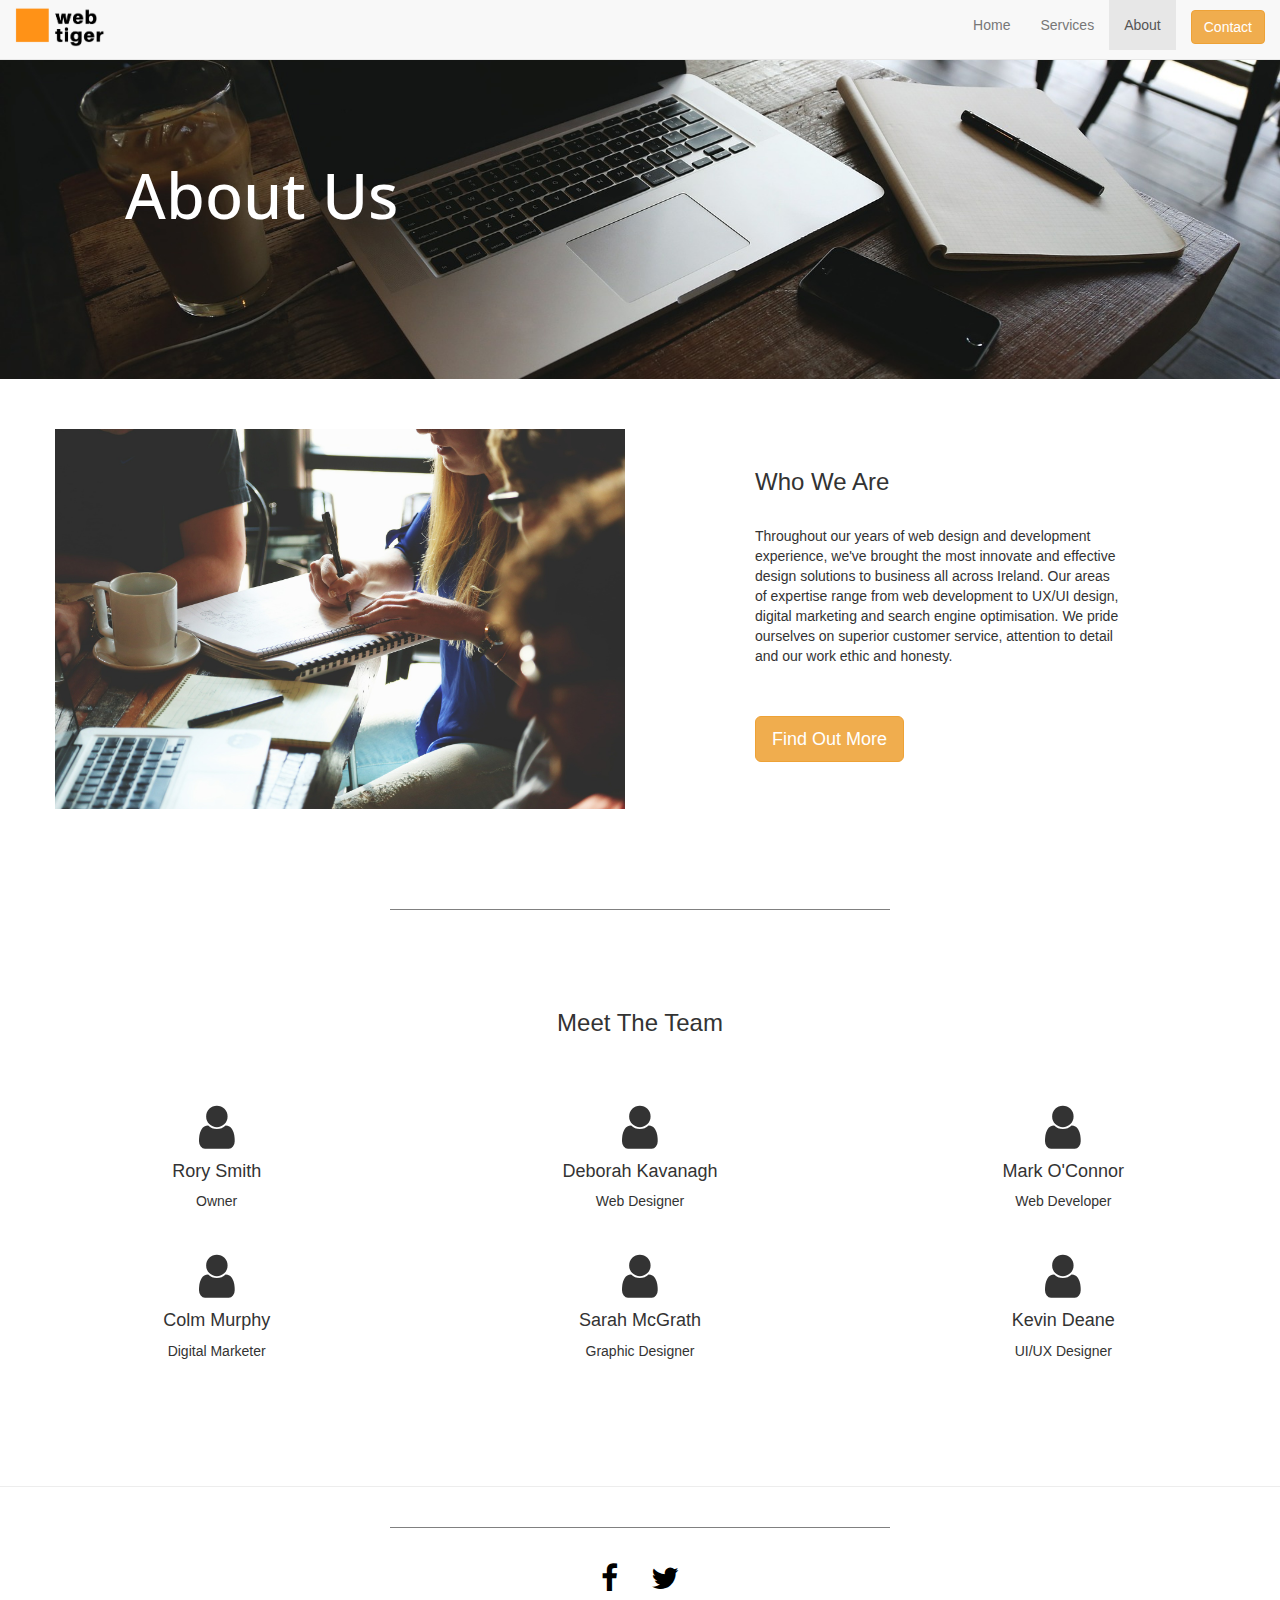
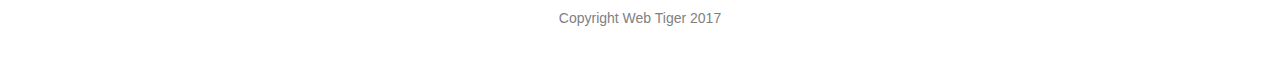
<file: about.html>
<!DOCTYPE html>
<html lang="en">
<head>
  <title>Web Tiger | About</title>
  <meta charset="utf-8">
  <meta name="viewport" content="width=device-width, initial-scale=1">
  <link rel="stylesheet" href="https://maxcdn.bootstrapcdn.com/bootstrap/3.3.7/css/bootstrap.min.css">
  <link rel="stylesheet" href="https://cdnjs.cloudflare.com/ajax/libs/font-awesome/4.7.0/css/font-awesome.min.css">
  <link href="https://fonts.googleapis.com/css?family=Open+Sans" rel="stylesheet">
  <link rel="stylesheet" href="css/style.css">
</head>
<body>
    <nav class="navbar navbar-default navbar-fixed-top">
        <div class="container-fluid">
            <div class="navbar-header">
                <button type="button" class="navbar-toggle" data-toggle="collapse" data-target="#myNavbar">
                    <span class="icon-bar"></span>
                    <span class="icon-bar"></span>
                    <span class="icon-bar"></span>
                </button>
                <a class="navbar-brand" href="index.html"><img src="images/logo.png" class="webtiger"></a>
            </div>
            <div class="collapse navbar-collapse" id="myNavbar">
                <ul class="nav navbar-nav navbar-right">
                    <li><a href="index.html">Home</a></li>
                    <li><a href="services.html">Services</a></li>
                    <li class="active"><a href="#">About</a></li>
                    <li><a href="contact.html"><button type="button" class="btn btn-warning contact-button">Contact</button></a></li>
                </ul>
            </div>
        </div>
    </nav>
    <header>
        <div class="jumbotron about-page">
            <div class="container">
                <div class="row row-container">
                    <div class="col-md-6 col-offset-3">
                        <h1 class="heading">About Us</h1>
                    </div>
                </div>
            </div>
        </div>
    </header>
    <section>
        <div class="row row-container">
            <div class="col-md-6">
                <img src="images/team.jpg" class="logo img-responsive">
            </div>
            <div class="col-md-4 col-md-offset-1">
                <br>
                <h3>Who We Are</h3>
                <br>
                <p>Throughout our years of web design and development experience, 
                we've brought the most innovate and effective design solutions to business all
                across Ireland. Our areas of expertise range from web development to UX/UI design, 
                digital marketing and search engine optimisation. We pride ourselves on superior 
                customer service, attention to detail and our work ethic and honesty.</p>
                <br><br>
                <a href="contact.html"><button type="button" class="btn btn-warning btn-lg">Find Out More</button></a>
            </div>
        </div>
    <br><br>
    </section>
    <section>
    <hr class="horizontal-line">
    <br><br><br>
        <div class="container text-center">
            <h3>Meet The Team</h3>
            <br>
        </div>
    </section>
    <section>
        <div class="row row-center row-margin">
            <div class="col-sm-4 row-spacing">
                <i class="fa fa-user" aria-hidden="true"></i>
                <h4>Rory Smith</h4> 
                <p>Owner</p>
            </div> 
            <div class="col-sm-4 row-spacing">
                <i class="fa fa-user" aria-hidden="true"></i>
                <h4>Deborah Kavanagh</h4>
                <p>Web Designer</p>
            </div>
            <div class="col-sm-4 row-spacing">
                <i class="fa fa-user" aria-hidden="true"></i>
                <h4>Mark O'Connor</h4>  
                <p>Web Developer</p>
            </div>
            <br>
            <div class="col-sm-4 row-spacing">
                <i class="fa fa-user" aria-hidden="true"></i>
                <h4>Colm Murphy</h4></h4> 
                <p> Digital Marketer</p>
            </div> 
            <div class="col-sm-4 row-spacing">
                <i class="fa fa-user" aria-hidden="true"></i>
                <h4>Sarah McGrath</h4>
                <p>Graphic Designer</p>
            </div>
            <div class="col-sm-4 row-spacing">
                <i class="fa fa-user" aria-hidden="true"></i>
                <h4>Kevin Deane</h4>  
                <p>UI/UX Designer</p>
            </div>
            
        </div>
        
    </section>
    <footer class="container-fluid text-center">
        <div class="row">
           <hr class="horizontal-line">
           <div class="col-sm-4 col-sm-offset-4">
               <a href="#" class="fa fa-facebook footer-icons"></a>
               <a href="#" class="fa fa-twitter footer-icons"></a>
           </div>
           <div class="col-sm-4 col-sm-offset-4">
           <p class="text-grey">Copyright Web Tiger 2017</p>
           </div>
        </div>
    </footer>
</body>
    <script type="text/javascript" src="js/script.js"></script>
    <script src="https://cdnjs.cloudflare.com/ajax/libs/jquery/3.2.1/jquery.min.js"></script>
    <script src='https://maxcdn.bootstrapcdn.com/bootstrap/3.3.7/js/bootstrap.min.js'></script>
</html>
</file>
<file: css/style.css>
/*------------------------------------------------Back To Top*/

#myBtn {
    display: none; 
    position: fixed; 
    bottom: 15px; 
    right: 15px;
    z-index: 90;
    border: none;
    outline: none;
    background-color: black;
    color: white;
    cursor: pointer;
    padding: 15px;
    border-radius: 5px; 
}

#myBtn:hover {
    background-color: #555;
}

/*------------------------------------------------Tab*/

.tab-spacing {
    margin-bottom: 100px;
}

.nav-tabs > li {
    float:none;
    display:inline-block;
    zoom: 1;
}

.nav-tabs {
    text-align:center;
}

/*------------------------------------------------Margins & Padding*/

.logo {
    width: 120%;
}

.checkbox {
    margin-top: -5px;
    margin-left: 20px;
}

.webtiger {
    width: 90px;
    height: 40px;
    margin-top: -8px;
}

.iphone {
    width: 150%;
}

legend {
    text-align: center;
}

.text-left {
    padding-top: 50px;
    padding-bottom: 20px;
}

/*------------------------------------------------Jumbotron*/

.jumbotron {
    background-image: url(../images/cover.jpg);
    background-size: cover;
    background-position: center;
    padding-top: 80px;
    padding-bottom: 80px;
}

.jumbo-container {
    margin: 20px 20px 0 20px;
    padding: 20px 20px 20px 20px;
}

/*------------------------------------------------Fonts*/

.navbar-brand {
    font-family: 'Open Sans';
}

.heading {
    font-family: 'Open Sans', sans-serif;
    color: white;
}

/*------------------------------------------------Pages*/

.contact-page {
    background-color: white;
    background-image: url("../images/mountains.png");
    background-size: cover;
    background-position: center;
    padding-top: 100px;
    padding-bottom: 100px;
    color: white;
}

.services-page {
    background-color: white;
    background-image: url("../images/mouse.jpg");
    background-size: cover;
    background-position: center;
    padding-top: 100px;
    padding-bottom: 100px;
    color: white;
}

.about-page {
    background-color: white;
    background-image: url("../images/desk.jpg");
    background-size: cover;
    background-position: center;
    padding-top: 100px;
    padding-bottom: 100px;
    color: white;
}

/*------------------------------------------------Rows*/

.row-spacing {
    padding: 15px 10px;
}

.row-margin {
    margin-bottom: 80px;
    padding: 20px;
}

.row-container {
    margin: 20px;
    padding: 20px;
}

.row-color {
    background-color: #efefef;
    text-align: center;
}

.row-center {
    text-align: center;
}

.row-blue {
    background-color: #0066ff;
    margin: 20px;
    padding: 30px 0 25px 0;
}

/*------------------------------------------------Favicons & Buttons*/

.fa {
    font-size: 50px;
}

.contact-button {
    margin-top: -5px;
}

.fa-arrow-up {
    font-size: 15px;
}

/*------------------------------------------------Footer*/

/*footer {*/
/*    width: 100%;*/
/*    height: 70px;*/
/*    background-color: white;*/
/*    color: white;*/
/*    margin-top: 100px;*/
/*}*/

footer {
    margin-top: 40px;
    padding-top: 20px;
    padding-bottom: 40px;
    border-top: 1px solid #ededed;
    color: #A9A9A9;
}

.footer-icons {
    color: black;
    padding: 15px;
    font-size: 30px;
}

.horizontal-line {
    border: none;
    height: 1px;
    color: grey; 
    background-color: grey;
    width: 500px;
}

/*------------------------------------------------Colours*/

.silver {
    color: grey;
}

.gold {
    color: orange;
}

.bronze {
    color: brown;
}

.grey {
    background-color: #efefef;
}

.highlight-color-grey {
    background-color: #f9f9f9;
    margin: 20px 0;
}

.highlight-color-dark-grey {
    background-color: #e6e6e6;
    padding: 20px 0;
}

.text-white {
    color: white;
    font-family: 'Open Sans';
}

.text-grey {
    color: grey;
}

#contactform {
    background-color: white;
}


/*------------------------------------------------Mobile*/

@media (max-width: 1000px) {
    .logo {
        width: 80%;
        margin-top: 50px;
    }
    
    footer {
        height: 80px;
    }
    
    .footer-icons {
        font-size: 25px;
    }
}
</file>
